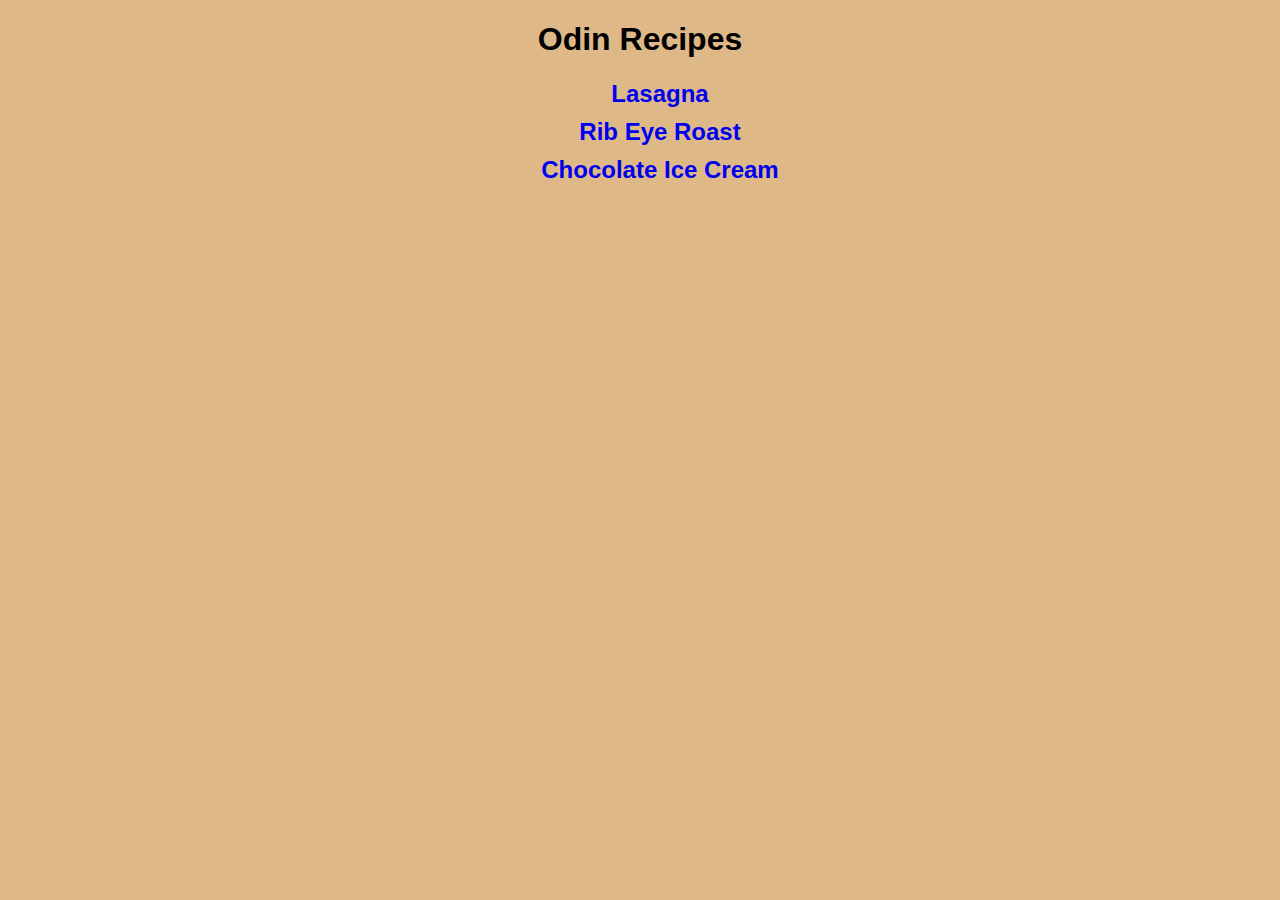
<file: index.html>
<!DOCTYPE html>
<html lang="en">
<head>
<meta charset="utf-8">
<title>Odin Recipes</title>
<link rel="stylesheet" href="styles.css">
</head>
<body>
<h1 class="ueberschrift">Odin Recipes</h1>
<div class="parent">
<ul class="liste" style="list-style-type:none" >
<li><a href="recipes/lasagna.html">Lasagna</a></li>
<li><a href="recipes/ribeye.html">Rib Eye Roast</a></li>
<li><a href="recipes/icecream.html">Chocolate Ice Cream</a></li>
</ul>
</div>
</body>

</html>
</file>
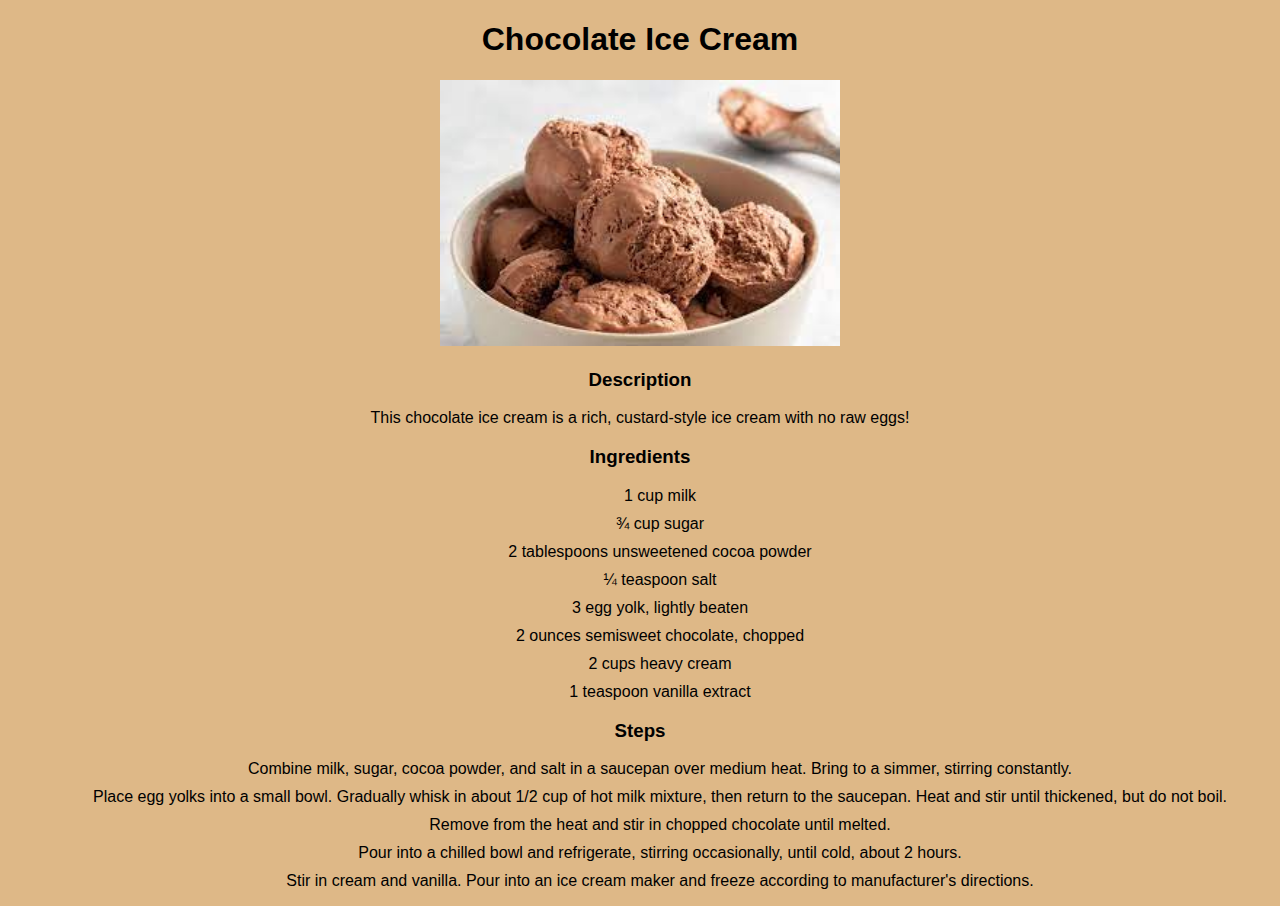
<file: recipes/icecream.html>
<!DOCTYPE html>
<html lang="en">
    <head>
        <link rel="stylesheet" href="styles.css">
        <meta charset="utf-8">
        <title>Chocolate Ice Cream</title>
    </head>
    <body>

        <h1 class="title">Chocolate Ice Cream</h1>

        <div class="parent">
        <img class="bild" src="images/icecream.jpeg" alt="Picture of Chocolate Ice Cream">
        </div>
          <h3 class="descr">Description</h3>
          <div class="parent">
          <p class="desc2">This chocolate ice cream is a rich, custard-style ice cream with no raw eggs!</p>
          </div>
          <h3 class="ingr">Ingredients</h3>

          <div class="parent">
          <ul class="liste" style="list-style-type:none">
              <li>1 cup milk</li>
              <li>¾ cup sugar</li>
              <li>2 tablespoons unsweetened cocoa powder</li>
              <li>¼ teaspoon salt</li>
              <li>3 egg yolk, lightly beaten</li>
              <li>2 ounces semisweet chocolate, chopped</li>
              <li>2 cups heavy cream</li>
              <li>1 teaspoon vanilla extract</li>
  
          </ul>
          </div>
          <h3 class="step">Steps</h3>
          <div class="parent">
          <ol class="liste" style="list-style-type:none">
              <li>Combine milk, sugar, cocoa powder, and salt in a saucepan over medium heat. Bring to a simmer, stirring constantly.</li>
              <li>Place egg yolks into a small bowl. Gradually whisk in about 1/2 cup of hot milk mixture, then return to the saucepan. Heat and stir until thickened, but do not boil.</li>
              <li>Remove from the heat and stir in chopped chocolate until melted.</li>
              <li>Pour into a chilled bowl and refrigerate, stirring occasionally, until cold, about 2 hours.</li>
              <li>Stir in cream and vanilla. Pour into an ice cream maker and freeze according to manufacturer's directions.</li>
          </ol>
          </div>
    </body>
</html>
</file>
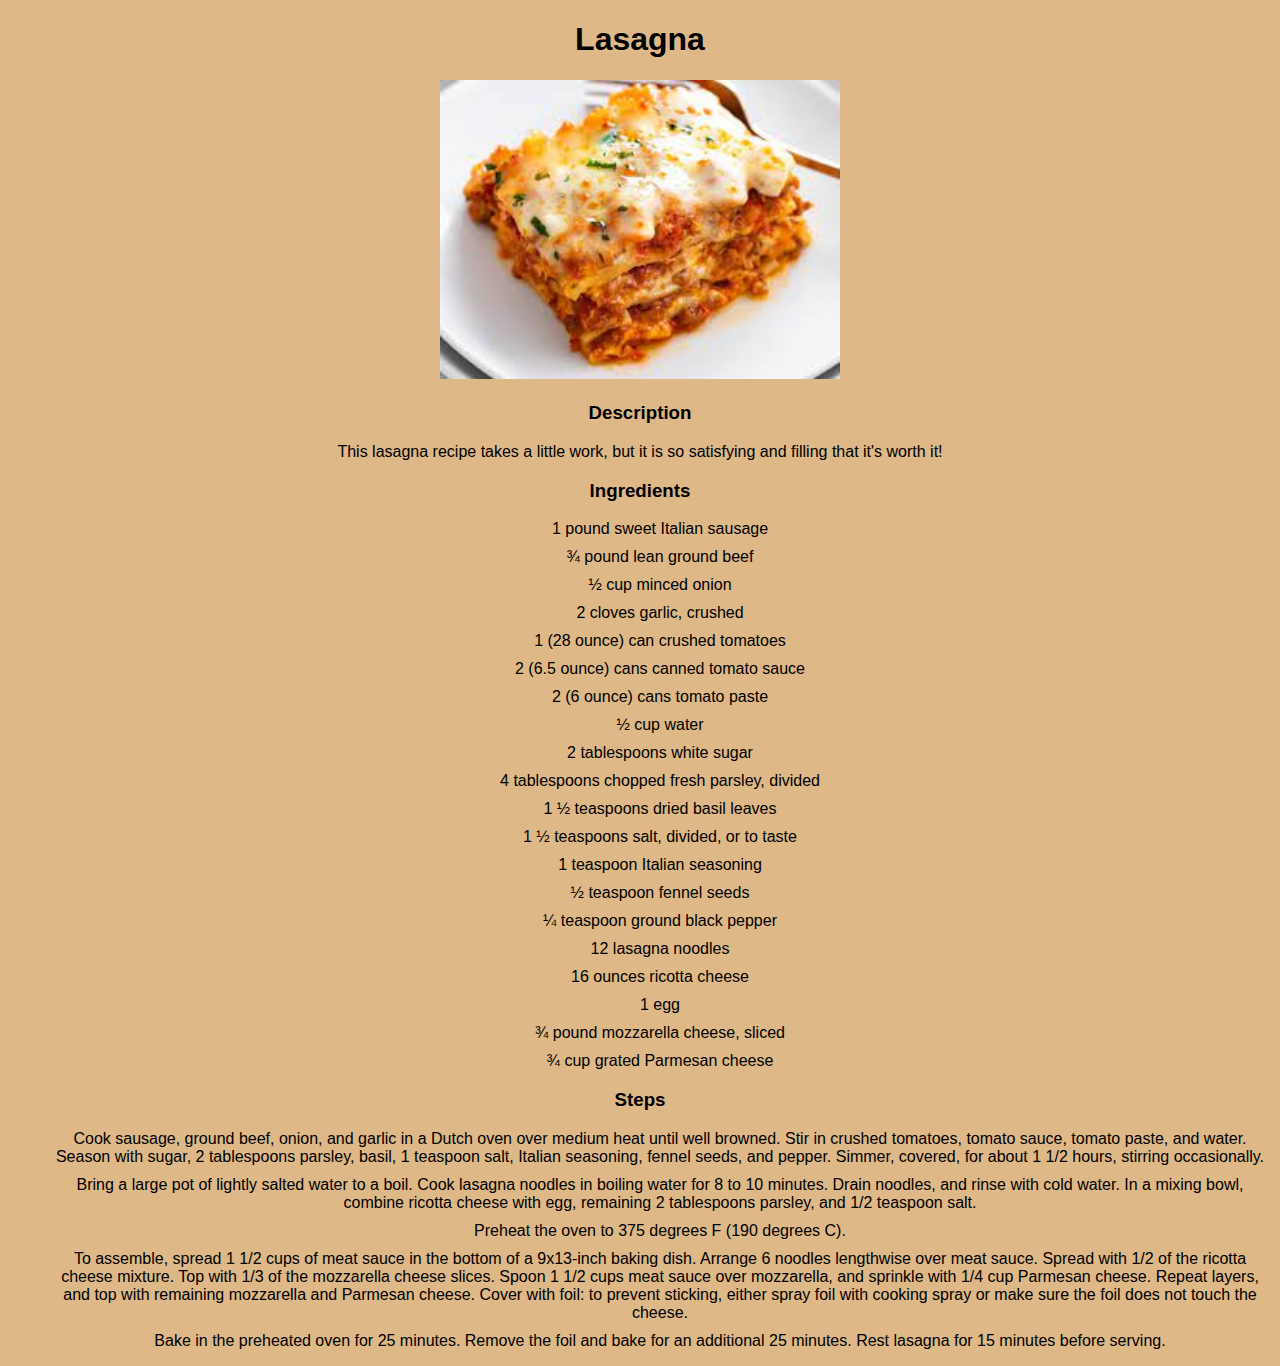
<file: recipes/lasagna.html>
<!DOCTYPE html>
<html lang="en">
    <head>
        <link rel="stylesheet" href="styles.css">
        <meta charset="utf-8">
        <title>Lasagna</title>
    </head>
    <body>
        <h1 class="title">
            Lasagna
        </h1>
        <div class="parent">
        <img src="images/lasagna.jpg" alt="Picture of Lasagna" class="bild">
        </div>
        <h3 class="descr">
            Description
        </h3>
        <div class="parent"    >
        <p class="desc2">
            This lasagna recipe takes a little work, but it is so satisfying and filling that it's worth it!
        </p>
        </div>
        <h3 class="ingr">Ingredients</h3>
        
        <div class="parent">
        <ul class="liste" style="list-style-type:none">
            <li>1 pound sweet Italian sausage</li>
            <li>¾ pound lean ground beef</li>
            <li>½ cup minced onion</li>
            <li>2 cloves garlic, crushed</li>
            <li>1 (28 ounce) can crushed tomatoes</li>
            <li>2 (6.5 ounce) cans canned tomato sauce</li>
            <li>2 (6 ounce) cans tomato paste</li>        
            <li>½ cup water</li>
            <li>2 tablespoons white sugar</li>
            <li>4 tablespoons chopped fresh parsley, divided</li>
            <li>1 ½ teaspoons dried basil leaves</li>
            <li>1 ½ teaspoons salt, divided, or to taste</li>
            <li>1 teaspoon Italian seasoning</li>
            <li>½ teaspoon fennel seeds</li>
            <li>¼ teaspoon ground black pepper</li>
            <li>12 lasagna noodles</li>
            <li>16 ounces ricotta cheese</li>
            <li>1 egg</li>
            <li>¾ pound mozzarella cheese, sliced</li>
            <li>¾ cup grated Parmesan cheese</li>
        </ul>
        </div>

        <h3 class="step">Steps</h3>

        <div class="parent">
        <ol class="liste" style="list-style-type:none">
            <li>Cook sausage, ground beef, onion, and garlic in a Dutch oven over medium heat until well browned. Stir in crushed tomatoes, tomato sauce, tomato paste, and water. Season with sugar, 2 tablespoons parsley, basil, 1 teaspoon salt, Italian seasoning, fennel seeds, and pepper. Simmer, covered, for about 1 1/2 hours, stirring occasionally.</li>
            <li>Bring a large pot of lightly salted water to a boil. Cook lasagna noodles in boiling water for 8 to 10 minutes. Drain noodles, and rinse with cold water. In a mixing bowl, combine ricotta cheese with egg, remaining 2 tablespoons parsley, and 1/2 teaspoon salt.</li>
            <li>Preheat the oven to 375 degrees F (190 degrees C).</li>
            <li>To assemble, spread 1 1/2 cups of meat sauce in the bottom of a 9x13-inch baking dish. Arrange 6 noodles lengthwise over meat sauce. Spread with 1/2 of the ricotta cheese mixture. Top with 1/3 of the mozzarella cheese slices. Spoon 1 1/2 cups meat sauce over mozzarella, and sprinkle with 1/4 cup Parmesan cheese. Repeat layers, and top with remaining mozzarella and Parmesan cheese. Cover with foil: to prevent sticking, either spray foil with cooking spray or make sure the foil does not touch the cheese.</li>
            <li>Bake in the preheated oven for 25 minutes. Remove the foil and bake for an additional 25 minutes. Rest lasagna for 15 minutes before serving.</li>
        </ol>
        </div>
    </body>
</html>
</file>
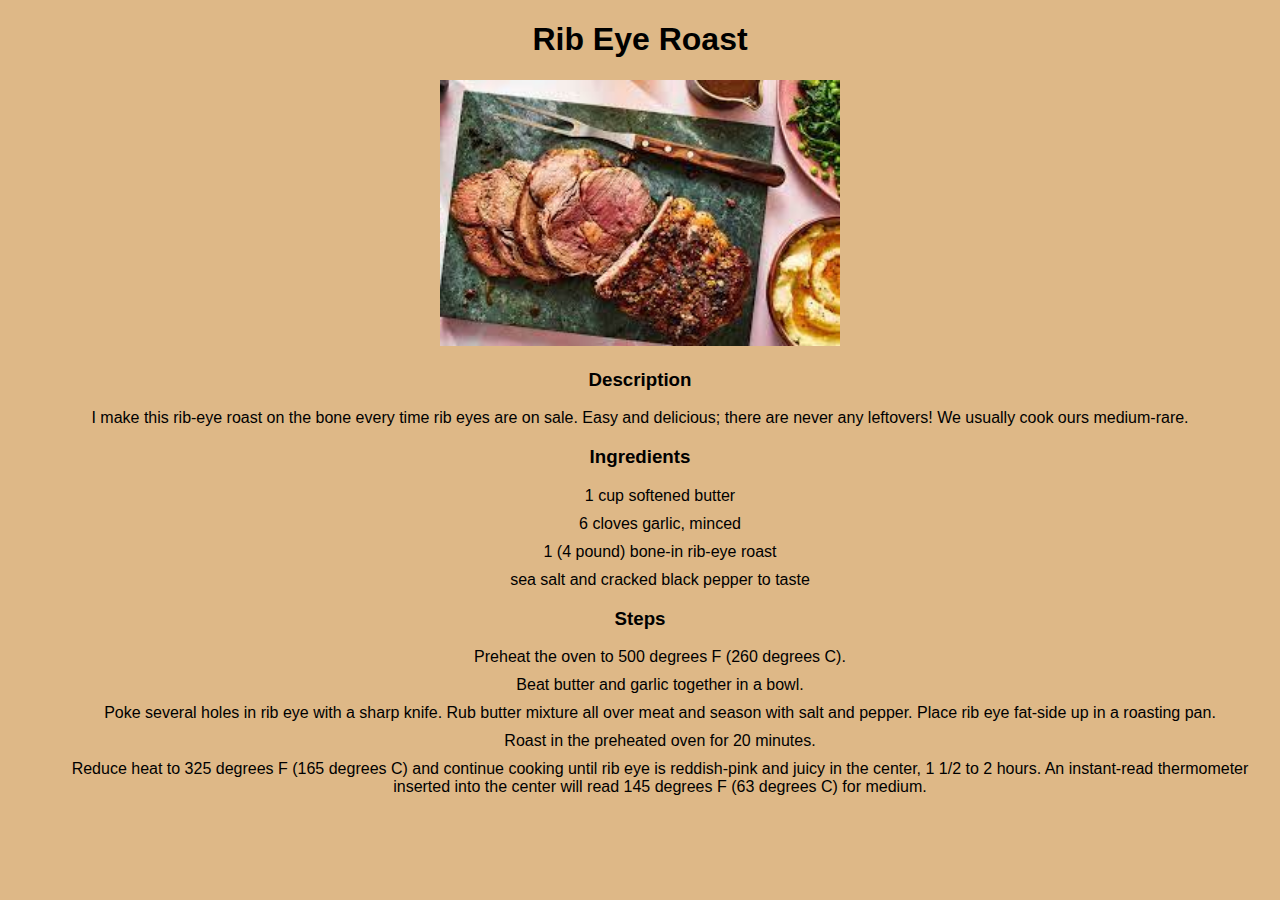
<file: recipes/ribeye.html>
<!DOCTYPE html>
<html lang="en">
    <head>
        <link rel="stylesheet" href="styles.css">
        <meta charset="utf-8">
        <title>Rib Eye Roast</title>
    </head>
    <body>

        <h1 class="title">Rib Eye Roast</h1>

        <div class="parent">
      <img class="bild" src="images/ribeye.jpg" alt="Picture of Rib Eye Roast"   >
        </div>

      <h3 class="descr">Description</h3>
        
        <div class="parent">
       <p class="desc2">I make this rib-eye roast on the bone every time rib eyes are on sale. Easy and delicious; there are never any leftovers! We usually cook ours medium-rare.</p>
        </div>
       <h3 class="ingr">Ingredients</h3>

        <div class="parent">
        <ul class="liste" style="list-style-type:none">
            <li>1 cup softened butter</li>
            <li>6 cloves garlic, minced</li>
            <li>1 (4 pound) bone-in rib-eye roast</li>
            <li>sea salt and cracked black pepper to taste</li>

        </ul>
        </div>
        <h3 class="step">Steps</h3>

        <div class="parent">
        <ol class="liste" style="list-style-type:none">
            <li>Preheat the oven to 500 degrees F (260 degrees C).</li>
            <li>Beat butter and garlic together in a bowl.</li>
            <li>Poke several holes in rib eye with a sharp knife. Rub butter mixture all over meat and season with salt and pepper. Place rib eye fat-side up in a roasting pan.</li>
            <li>Roast in the preheated oven for 20 minutes.</li>
            <li>Reduce heat to 325 degrees F (165 degrees C) and continue cooking until rib eye is reddish-pink and juicy in the center, 1 1/2 to 2 hours. An instant-read thermometer inserted into the center will read 145 degrees F (63 degrees C) for medium.</li>
        </ol>
        </div>
    </body>
</html>
</file>
<file: styles.css>
a {
    font-weight: 800;
    text-decoration: none;
    font-size: 24px;
}
a:visited{
    color:black;
}



.ueberschrift{
    text-align: center;
}

body{
    background-color: burlywood;
    font-family: Verdana, Geneva, Tahoma, sans-serif;
    
}
.parent{
    text-align:center;
}
.liste{
    display: flex;
    flex-direction: column;
    gap: 10px;
}
</file>
<file: recipes/styles.css>
.title, .descr, .descr2, .ingr, .step{ 
    text-align:center;
}
.parent{
    text-align:center;
}
.bild{
    width:400px;
    height:auto;
}
.liste{
    display: flex;
    flex-direction: column;
    gap: 10px;
}

body{
    font-family:Verdana, Geneva, Tahoma, sans-serif;
    background-color:burlywood;
}
</file>
